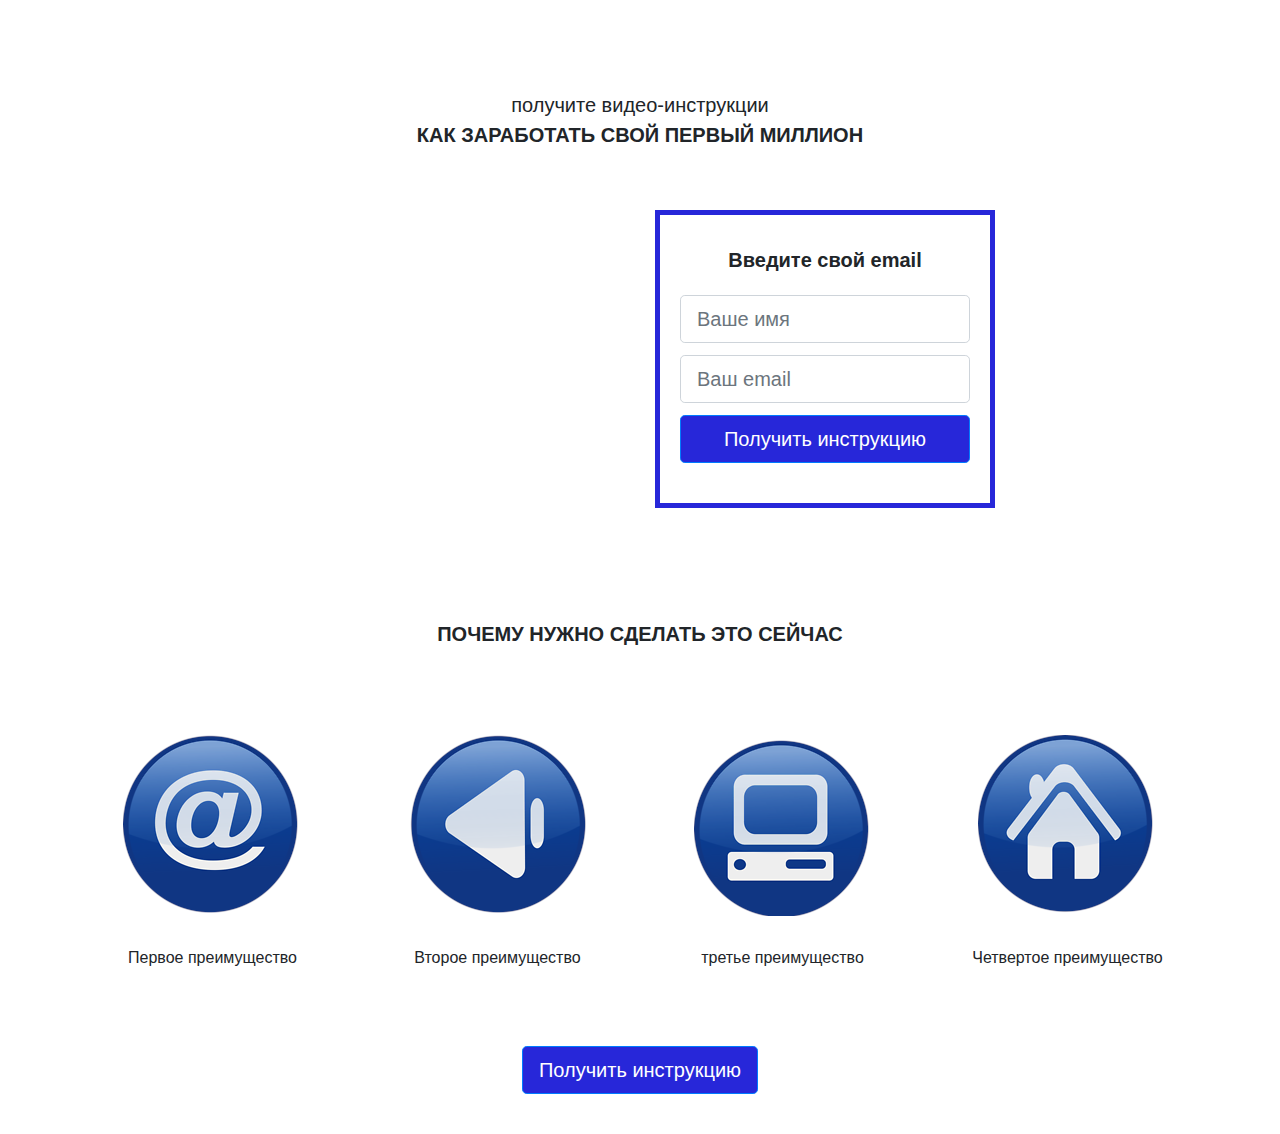
<file: lesson_12/index.html>
<!DOCTYPE html>
<html lang="en">
<head>
    <meta charset="UTF-8">
    <meta name="viewport" content="width=device-width, initial-scale=1.0">
    <meta http-equiv="X-UA-Compatible" content="ie=edge">
    <title>workout</title>
    <link rel="stylesheet" href="css/bootstrap.css">
    <link rel="stylesheet" href="css/style.css">
</head>
<body>
   <div class="section">
       <div class="container">
           <!-- первый row -->
           <div class="row">
               <div class="col-lg-6 mx-auto">
                <h1 class="header text-center">
                    <span>получите видео-инструкции</span>
                    <strong class="text-uppercase">Как заработать свой первый миллион</strong>
                </h1>
               </div>
           </div>
           <!-- второй row -->
          <div class="container">
            <div class="row">
                <div class="col-lg-6 col-lg-offset-1">
                    <div class="video"><iframe width="100%" height="315" src="https://www.youtube.com/embed/ayVLjyWqMCs" frameborder="0" allow="accelerometer; autoplay; encrypted-media; gyroscope; picture-in-picture" allowfullscreen></iframe></div>
                </div>
                <div class="col-lg-4">
                    <div class="form">
                        <p class="form-header text-center">Введите свой email</p>
                        <form action="#">
                            <input type="text" class="form-control form-control-lg" placeholder="Ваше имя">
                            <input type="text" class="form-control form-control-lg" placeholder="Ваш email">
                            <button class="btn btn-primary btn-lg btn-block form-btn">Получить инструкцию</button>
                        </form>
                    </div>
                </div>
                </div>
          </div>
       </div>
   </div>
   <div class="section">
       <div class="container">
           <!-- под заголовок секции row -->
       <div class="row">
            <div class="col-lg-12 col-xs-12 col-sm-12">
                <h2 class="section-header text-uppercase text-center">почему нужно сделать это сейчас</h2>
            </div>
        </div>
        <!-- блок с преимуществами -->
        <div class="feature text-center">
            <div class="row">
                 <div class="col-lg-3">
                     <div class="feature-box">
                         <img src="img/iconad.png" alt="1 преимущество">
                             <p>Первое преимущество</p>
                     </div>
                 </div>
                 <div class="col-lg-3">
                     <div class="feature-box">
                         <img src="img/iconarrowleft.png" alt="2 преимущество">
                             <p>Второе преимущество</p>
                     </div>
                 </div>
                 <div class="col-lg-3">
                     <div class="feature-box">
                         <img src="img/iconcomp.png" alt="3 преимущество">
                             <p>третье преимущество</p>
                     </div>
                 </div>
                 <div class="col-lg-3">
                     <div class="feature-box">
                         <img src="img/iconhome.png" alt="4 преимущество">
                             <p>Четвертое преимущество</p>
                     </div>
                 </div>
            </div>
        </div>
        <!-- кнопка получить инструкцию -->
        <button class="btn btn-primary btn-lg form-btn d-block mx-auto">Получить инструкцию</button>
       </div>
   </div>
</body>
</html>
</file>
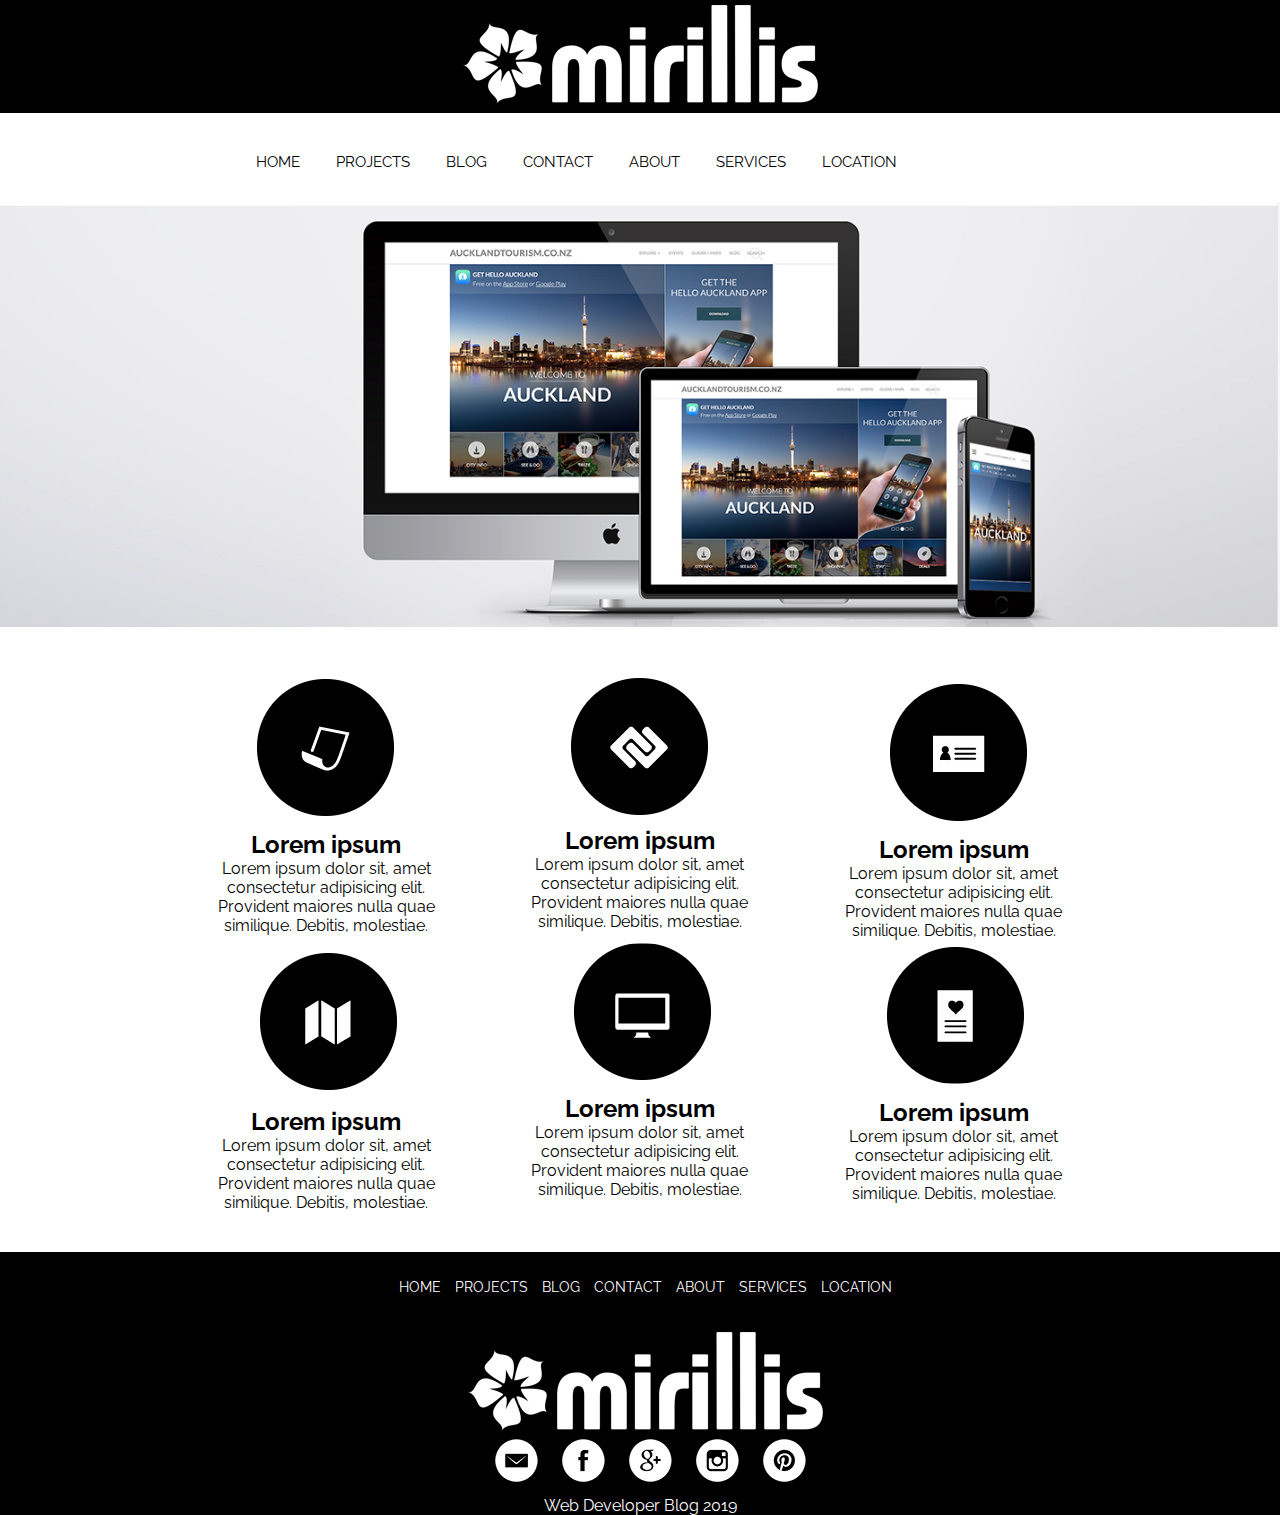
<file: mirallise/index.html>
<!DOCTYPE html>
<html lang="en">
<head>
    <meta charset="UTF-8">
    <meta name="viewport" content="width=device-width, initial-scale=1.0">
    <meta http-equiv="X-UA-Compatible" content="ie=edge">
    <title>Mirralise</title>
    <link rel="stylesheet" href="css/style.css">
    <link href="https://fonts.googleapis.com/css?family=Raleway&display=swap" rel="stylesheet"> 
</head>
<body>
    <header>
        <div class="logo">
            <a href="index.html"><img src="image/logo.png" class="graficlogo" alt="myLogo"></a>
        </div>
        <nav>
            <div class="topnav" id="myTopnav">
                <a href="index.html">HOME</a>
                <a href="projects.html">PROJECTS</a>
                <a href="blog.html">BLOG</a>
                <a href="contact.html">CONTACT</a>
                <a href="about.html">ABOUT</a>
                <a href="services.html">SERVICES</a>
                <a href="location.html">LOCATION</a>
                <a href="#" id="menu" class="icon">&#9776;</a>
            </div>
        </nav>
    </header>
    <main>
        <img src="image/web.jpg.png" alt="" class="mw-100">
        <div class="advantages-container">
            <div class="advantages">
                <div class="advantages-item">
                    <img src="image/1.png" alt="">
                    <h2>Lorem ipsum</h2>
                    <p>Lorem ipsum dolor sit, amet consectetur adipisicing elit. Provident maiores nulla quae similique. Debitis, molestiae.</p>
                </div>
                <div class="advantages-item">
                    <img src="image/2.png" alt="">
                    <h2>Lorem ipsum</h2>
                    <p>Lorem ipsum dolor sit, amet consectetur adipisicing elit. Provident maiores nulla quae similique. Debitis, molestiae.</p>
                </div>
                <div class="advantages-item">
                    <img src="image/3.png" alt="">
                    <h2>Lorem ipsum</h2>
                    <p>Lorem ipsum dolor sit, amet consectetur adipisicing elit. Provident maiores nulla quae similique. Debitis, molestiae.</p>
                </div>
                <div class="advantages-item">
                    <img src="image/4.png" alt="">
                    <h2>Lorem ipsum</h2>
                    <p>Lorem ipsum dolor sit, amet consectetur adipisicing elit. Provident maiores nulla quae similique. Debitis, molestiae.</p>
                </div>
                <div class="advantages-item">
                    <img src="image/5.png" alt="">
                    <h2>Lorem ipsum</h2>
                    <p>Lorem ipsum dolor sit, amet consectetur adipisicing elit. Provident maiores nulla quae similique. Debitis, molestiae.</p>
                </div>
                <div class="advantages-item">
                    <img src="image/6.png" alt="">
                    <h2>Lorem ipsum</h2>
                    <p>Lorem ipsum dolor sit, amet consectetur adipisicing elit. Provident maiores nulla quae similique. Debitis, molestiae.</p>
                </div>
            </div>
        </div>
    </main>
    <footer>
        <nav>
            <a href="index.html">HOME</a>
            <a href="projects.html">PROJECTS</a>
            <a href="blog.html">BLOG</a>
            <a href="contact.html">CONTACT</a>
            <a href="about.html">ABOUT</a>
            <a href="services.html">SERVICES</a>
            <a href="location.html">LOCATION</a>
        </nav>
        <div class="logo">
            <a href="index.html"><img class="graficlogo" src="image/logo.png" alt=""></a>
        </div>
        <div class="social">
            <a href="#"><img src="image/em.png" alt=""></a>
            <a href="#"><img src="image/face.png" alt=""></a>
            <a href="#"><img src="image/goo.png" alt=""></a>
            <a href="#"><img src="image/inst.png" alt=""></a>
            <a href="#"><img src="image/pint.png" alt=""></a>
        </div>
        <p>Web Developer Blog 2019</p>
    </footer>

    <script src="js/script.js"></script>
</body>
</html>
</file>
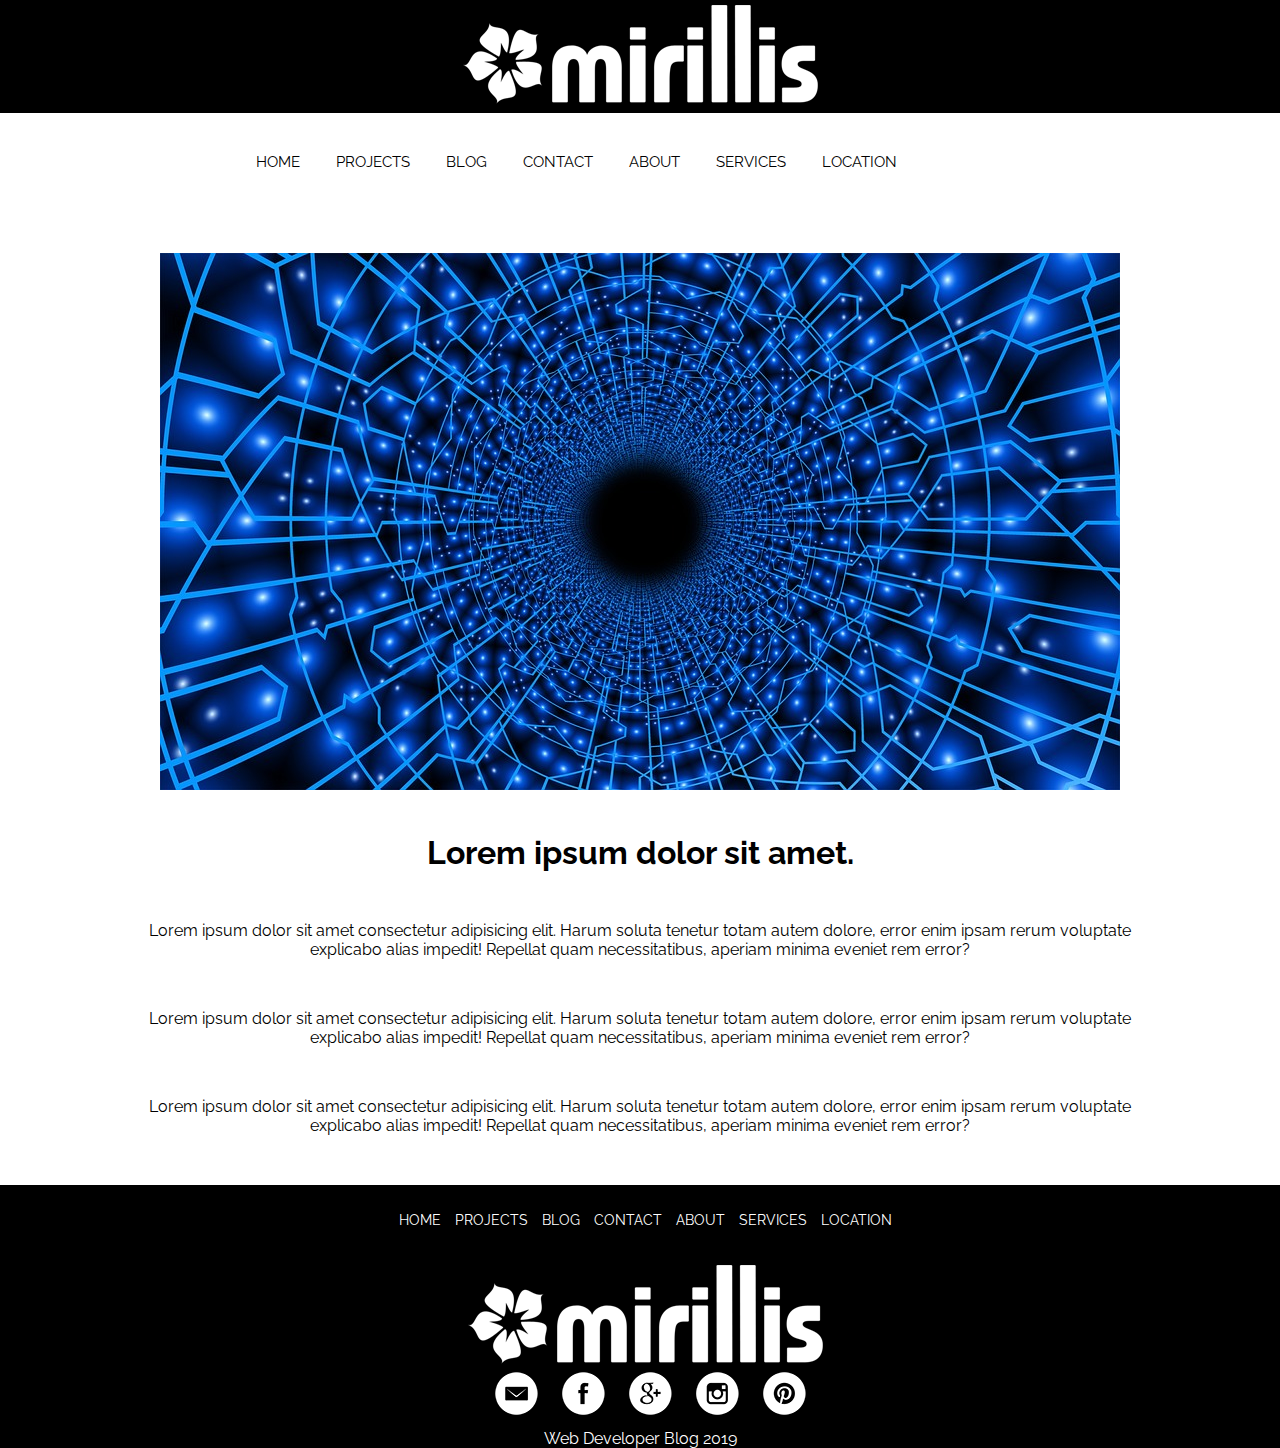
<file: mirallise/about.html>
<!DOCTYPE html>
<html lang="en">
<head>
    <meta charset="UTF-8">
    <meta name="viewport" content="width=device-width, initial-scale=1.0">
    <meta http-equiv="X-UA-Compatible" content="ie=edge">
    <title>Mirralise</title>
    <link rel="stylesheet" href="css/style.css">
    <link href="https://fonts.googleapis.com/css?family=Raleway&display=swap" rel="stylesheet"> 
</head>
<body>
    <header>
        <div class="logo">
            <a href="index.html"><img src="image/logo.png" class="graficlogo" alt="myLogo"></a>
        </div>
        <nav>
            <div class="topnav" id="myTopnav">
                <a href="index.html">HOME</a>
                <a href="projects.html">PROJECTS</a>
                <a href="blog.html">BLOG</a>
                <a href="contact.html">CONTACT</a>
                <a href="about.html">ABOUT</a>
                <a href="services.html">SERVICES</a>
                <a href="location.html">LOCATION</a>
                <a href="#" id="menu" class="icon">&#9776;</a>
            </div>
        </nav>
    </header>
    <main>
        <div class="about-container">
            <img src="image/digitaleye.jpg" alt="">
            <h1>Lorem ipsum dolor sit amet.</h1>
            <p>Lorem ipsum dolor sit amet consectetur adipisicing elit. Harum soluta tenetur totam autem dolore, error enim ipsam rerum voluptate explicabo alias impedit! Repellat quam necessitatibus, aperiam minima eveniet rem error?</p>
            <p>Lorem ipsum dolor sit amet consectetur adipisicing elit. Harum soluta tenetur totam autem dolore, error enim ipsam rerum voluptate explicabo alias impedit! Repellat quam necessitatibus, aperiam minima eveniet rem error?</p>
            <p>Lorem ipsum dolor sit amet consectetur adipisicing elit. Harum soluta tenetur totam autem dolore, error enim ipsam rerum voluptate explicabo alias impedit! Repellat quam necessitatibus, aperiam minima eveniet rem error?</p>
        </div>
    </main>
    <footer>
        <nav>
            <a href="index.html">HOME</a>
            <a href="projects.html">PROJECTS</a>
            <a href="blog.html">BLOG</a>
            <a href="contact.html">CONTACT</a>
            <a href="about.html">ABOUT</a>
            <a href="services.html">SERVICES</a>
            <a href="location.html">LOCATION</a>
        </nav>
        <div class="logo">
            <a href="index.html"><img class="graficlogo" src="image/logo.png" alt=""></a>
        </div>
        <div class="social">
            <a href="#"><img src="image/em.png" alt=""></a>
            <a href="#"><img src="image/face.png" alt=""></a>
            <a href="#"><img src="image/goo.png" alt=""></a>
            <a href="#"><img src="image/inst.png" alt=""></a>
            <a href="#"><img src="image/pint.png" alt=""></a>
        </div>
        <p>Web Developer Blog 2019</p>
    </footer>

    <script src="js/script.js"></script>
</body>
</html>
</file>
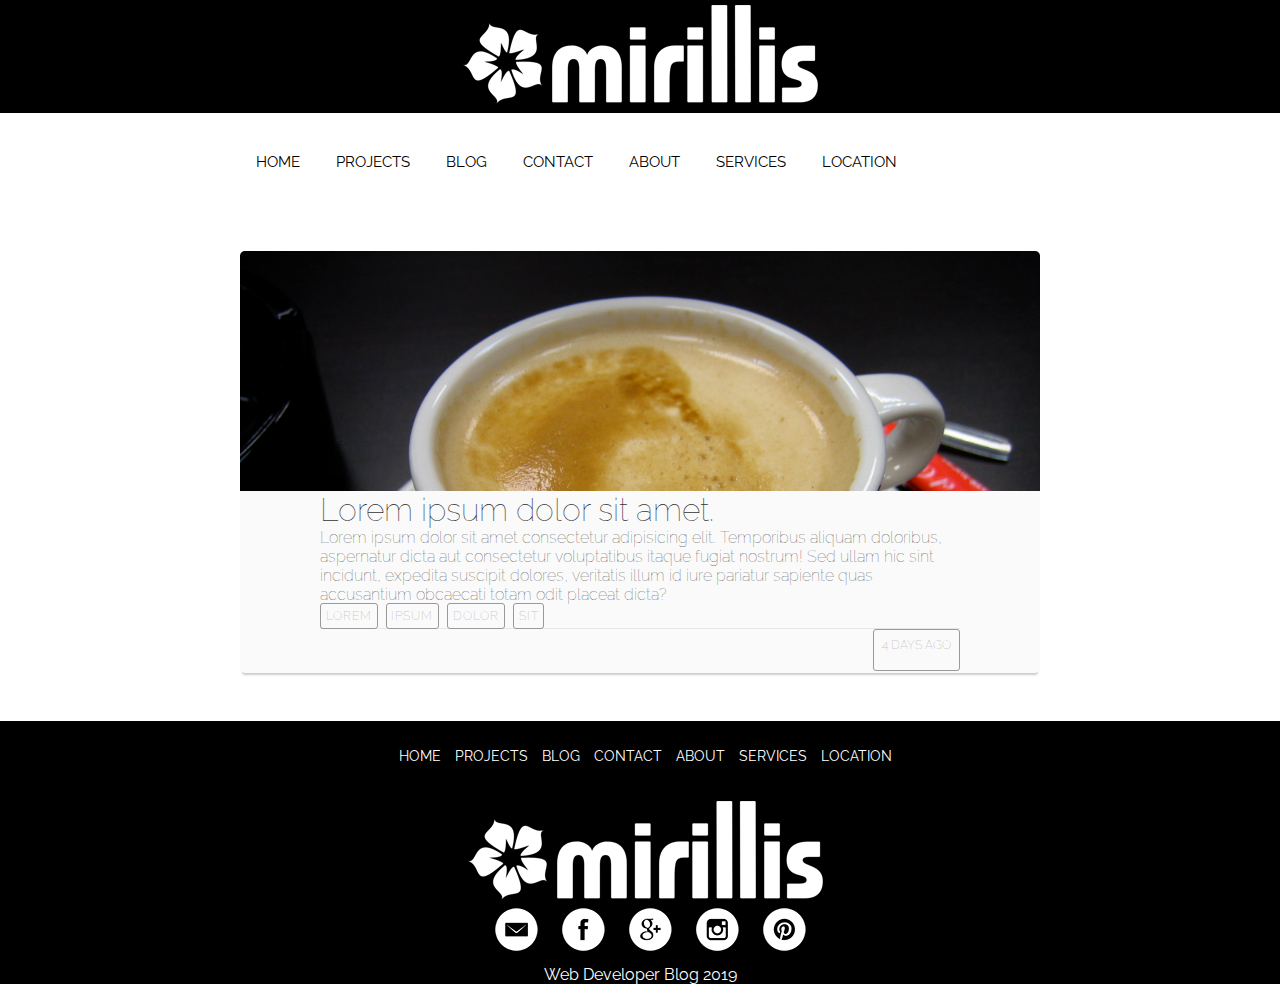
<file: mirallise/blog.html>
<!DOCTYPE html>
<html lang="en">
<head>
    <meta charset="UTF-8">
    <meta name="viewport" content="width=device-width, initial-scale=1.0">
    <meta http-equiv="X-UA-Compatible" content="ie=edge">
    <title>Mirralise</title>
    <link rel="stylesheet" href="css/style.css">
    <link href="https://fonts.googleapis.com/css?family=Raleway&display=swap" rel="stylesheet"> 
</head>
<body>
    <header>
        <div class="logo">
            <a href="index.html"><img src="image/logo.png" class="graficlogo" alt="myLogo"></a>
        </div>
        <nav>
            <div class="topnav" id="myTopnav">
                <a href="index.html">HOME</a>
                <a href="projects.html">PROJECTS</a>
                <a href="blog.html">BLOG</a>
                <a href="contact.html">CONTACT</a>
                <a href="about.html">ABOUT</a>
                <a href="services.html">SERVICES</a>
                <a href="location.html">LOCATION</a>
                <a href="#" id="menu" class="icon">&#9776;</a>
            </div>
        </nav>
    </header>
    <main>
        <div class="blog-container">
            <div class="blog-header">
                <div class="blog-cover">

                </div>
            </div>
            <div class="blog-body">
                <div class="blog-title">
                    <h1><a href="#">Lorem ipsum dolor sit amet.</a></h1>
                </div>
                <div class="blog-text">
                    <p>Lorem ipsum dolor sit amet consectetur adipisicing elit. Temporibus aliquam doloribus, aspernatur dicta aut consectetur voluptatibus itaque fugiat nostrum! Sed ullam hic sint incidunt, expedita suscipit dolores, veritatis illum id iure pariatur sapiente quas accusantium obcaecati totam odit placeat dicta?</p>
                </div>
                <div class="blog-tags">
                    <ul>
                        <li><a href="#">lorem</a></li>
                        <li><a href="#">ipsum</a></li>
                        <li><a href="#">dolor</a></li>
                        <li><a href="#">sit</a></li>
                    </ul>
                </div>
            </div>
            <div class="blog-footer">
                <ul>
                    <li class="published-date">4 days ago</li>
                </ul>
            </div>
        </div>
    </main>
    <footer>
        <nav>
            <a href="index.html">HOME</a>
            <a href="projects.html">PROJECTS</a>
            <a href="blog.html">BLOG</a>
            <a href="contact.html">CONTACT</a>
            <a href="about.html">ABOUT</a>
            <a href="services.html">SERVICES</a>
            <a href="location.html">LOCATION</a>
        </nav>
        <div class="logo">
            <a href="index.html"><img class="graficlogo" src="image/logo.png" alt=""></a>
        </div>
        <div class="social">
            <a href="#"><img src="image/em.png" alt=""></a>
            <a href="#"><img src="image/face.png" alt=""></a>
            <a href="#"><img src="image/goo.png" alt=""></a>
            <a href="#"><img src="image/inst.png" alt=""></a>
            <a href="#"><img src="image/pint.png" alt=""></a>
        </div>
        <p>Web Developer Blog 2019</p>
    </footer>

    <script src="js/script.js"></script>
</body>
</html>
</file>
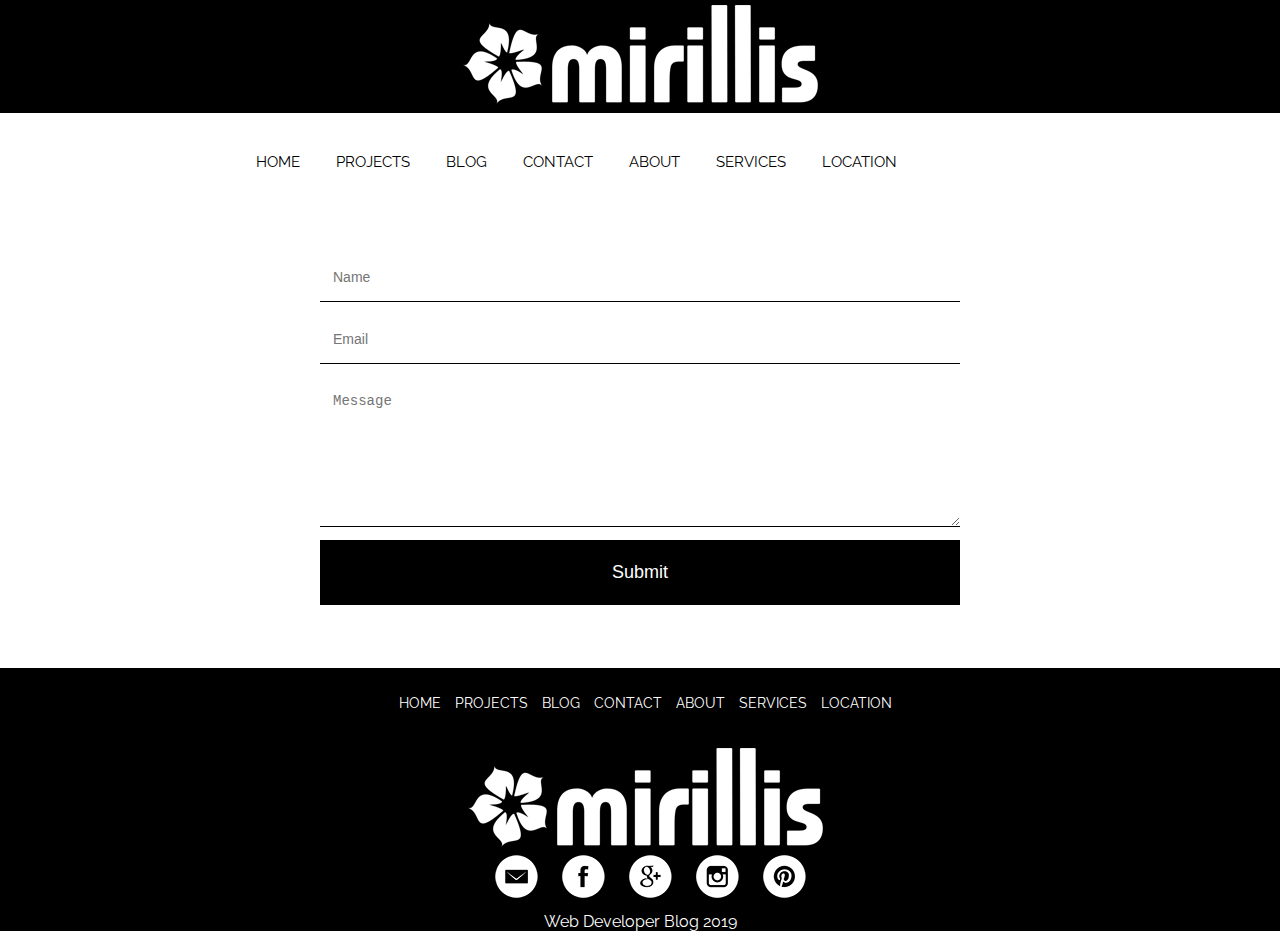
<file: mirallise/contact.html>
<!DOCTYPE html>
<html lang="en">
<head>
    <meta charset="UTF-8">
    <meta name="viewport" content="width=device-width, initial-scale=1.0">
    <meta http-equiv="X-UA-Compatible" content="ie=edge">
    <title>Mirralise</title>
    <link rel="stylesheet" href="css/style.css">
    <link href="https://fonts.googleapis.com/css?family=Raleway&display=swap" rel="stylesheet"> 
</head>
<body>
    <header>
        <div class="logo">
            <a href="index.html"><img src="image/logo.png" class="graficlogo" alt="myLogo"></a>
        </div>
        <nav>
            <div class="topnav" id="myTopnav">
                <a href="index.html">HOME</a>
                <a href="projects.html">PROJECTS</a>
                <a href="blog.html">BLOG</a>
                <a href="contact.html">CONTACT</a>
                <a href="about.html">ABOUT</a>
                <a href="services.html">SERVICES</a>
                <a href="location.html">LOCATION</a>
                <a href="#" id="menu" class="icon">&#9776;</a>
            </div>
        </nav>
    </header>
    <main>
        <form class="form">
            <p><input type="text" name="name" class="feedback-input" placeholder="Name" id="name"></p>
            <p><input type="email" name="email" class="feedback-input" placeholder="Email" id="email"></p>
            <p><textarea name="text" id="comment" placeholder="Message" class="feedback-input"></textarea></p>
            <input type="submit" value="Submit" class="button-submit">
            <div class="ease"></div>
        </form>
    </main>
    <footer>
        <nav>
            <a href="index.html">HOME</a>
            <a href="projects.html">PROJECTS</a>
            <a href="blog.html">BLOG</a>
            <a href="contact.html">CONTACT</a>
            <a href="about.html">ABOUT</a>
            <a href="services.html">SERVICES</a>
            <a href="location.html">LOCATION</a>
        </nav>
        <div class="logo">
            <a href="index.html"><img class="graficlogo" src="image/logo.png" alt=""></a>
        </div>
        <div class="social">
            <a href="#"><img src="image/em.png" alt=""></a>
            <a href="#"><img src="image/face.png" alt=""></a>
            <a href="#"><img src="image/goo.png" alt=""></a>
            <a href="#"><img src="image/inst.png" alt=""></a>
            <a href="#"><img src="image/pint.png" alt=""></a>
        </div>
        <p>Web Developer Blog 2019</p>
    </footer>

    <script src="js/script.js"></script>
</body>
</html>
</file>
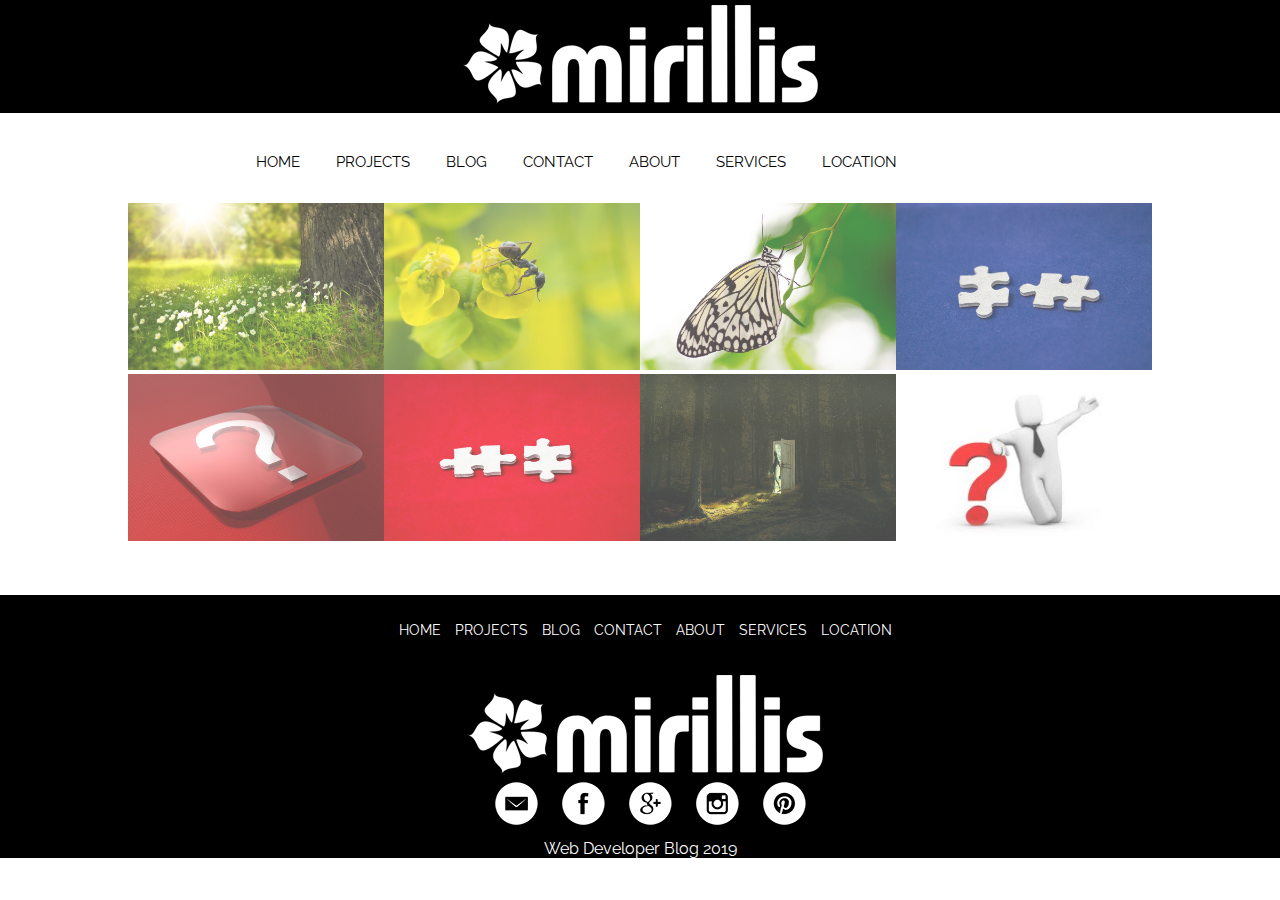
<file: mirallise/projects.html>
<!DOCTYPE html>
<html lang="en">
<head>
    <meta charset="UTF-8">
    <meta name="viewport" content="width=device-width, initial-scale=1.0">
    <meta http-equiv="X-UA-Compatible" content="ie=edge">
    <title>Mirralise</title>
    <link rel="stylesheet" href="css/style.css">
    <link href="https://fonts.googleapis.com/css?family=Raleway&display=swap" rel="stylesheet"> 
</head>
<body>
    <header>
        <div class="logo">
            <a href="index.html"><img src="image/logo.png" class="graficlogo" alt="myLogo"></a>
        </div>
        <nav>
            <div class="topnav" id="myTopnav">
                <a href="index.html">HOME</a>
                <a href="projects.html">PROJECTS</a>
                <a href="blog.html">BLOG</a>
                <a href="contact.html">CONTACT</a>
                <a href="about.html">ABOUT</a>
                <a href="services.html">SERVICES</a>
                <a href="location.html">LOCATION</a>
                <a href="#" id="menu" class="icon">&#9776;</a>
            </div>
        </nav>
    </header>
    <main class="project">
        <div class="gallery">
            <div class="photo-itm"><img src="image/for-projects/slide1.jpg" alt=""></div>
            <div class="photo-itm"><img src="image/for-projects/slide2.jpg" alt=""></div>
            <div class="photo-itm"><img src="image/for-projects/slide3.jpg" alt=""></div>
            <div class="photo-itm"><img src="image/for-projects/slide4.jpg" alt=""></div>
            <div class="photo-itm"><img src="image/for-projects/slide5.jpg" alt=""></div>
            <div class="photo-itm"><img src="image/for-projects/slide6.jpg" alt=""></div>
            <div class="photo-itm"><img src="image/for-projects/slide7.jpg" alt=""></div>
            <div class="photo-itm"><img src="image/for-projects/slide8.jpeg" alt=""></div>
        </div>
    </main>
    <footer>
        <nav>
            <a href="index.html">HOME</a>
            <a href="projects.html">PROJECTS</a>
            <a href="blog.html">BLOG</a>
            <a href="contact.html">CONTACT</a>
            <a href="about.html">ABOUT</a>
            <a href="services.html">SERVICES</a>
            <a href="location.html">LOCATION</a>
        </nav>
        <div class="logo">
            <a href="index.html"><img class="graficlogo" src="image/logo.png" alt=""></a>
        </div>
        <div class="social">
            <a href="#"><img src="image/em.png" alt=""></a>
            <a href="#"><img src="image/face.png" alt=""></a>
            <a href="#"><img src="image/goo.png" alt=""></a>
            <a href="#"><img src="image/inst.png" alt=""></a>
            <a href="#"><img src="image/pint.png" alt=""></a>
        </div>
        <p>Web Developer Blog 2019</p>
    </footer>

    <script src="js/script.js"></script>
</body>
</html>
</file>
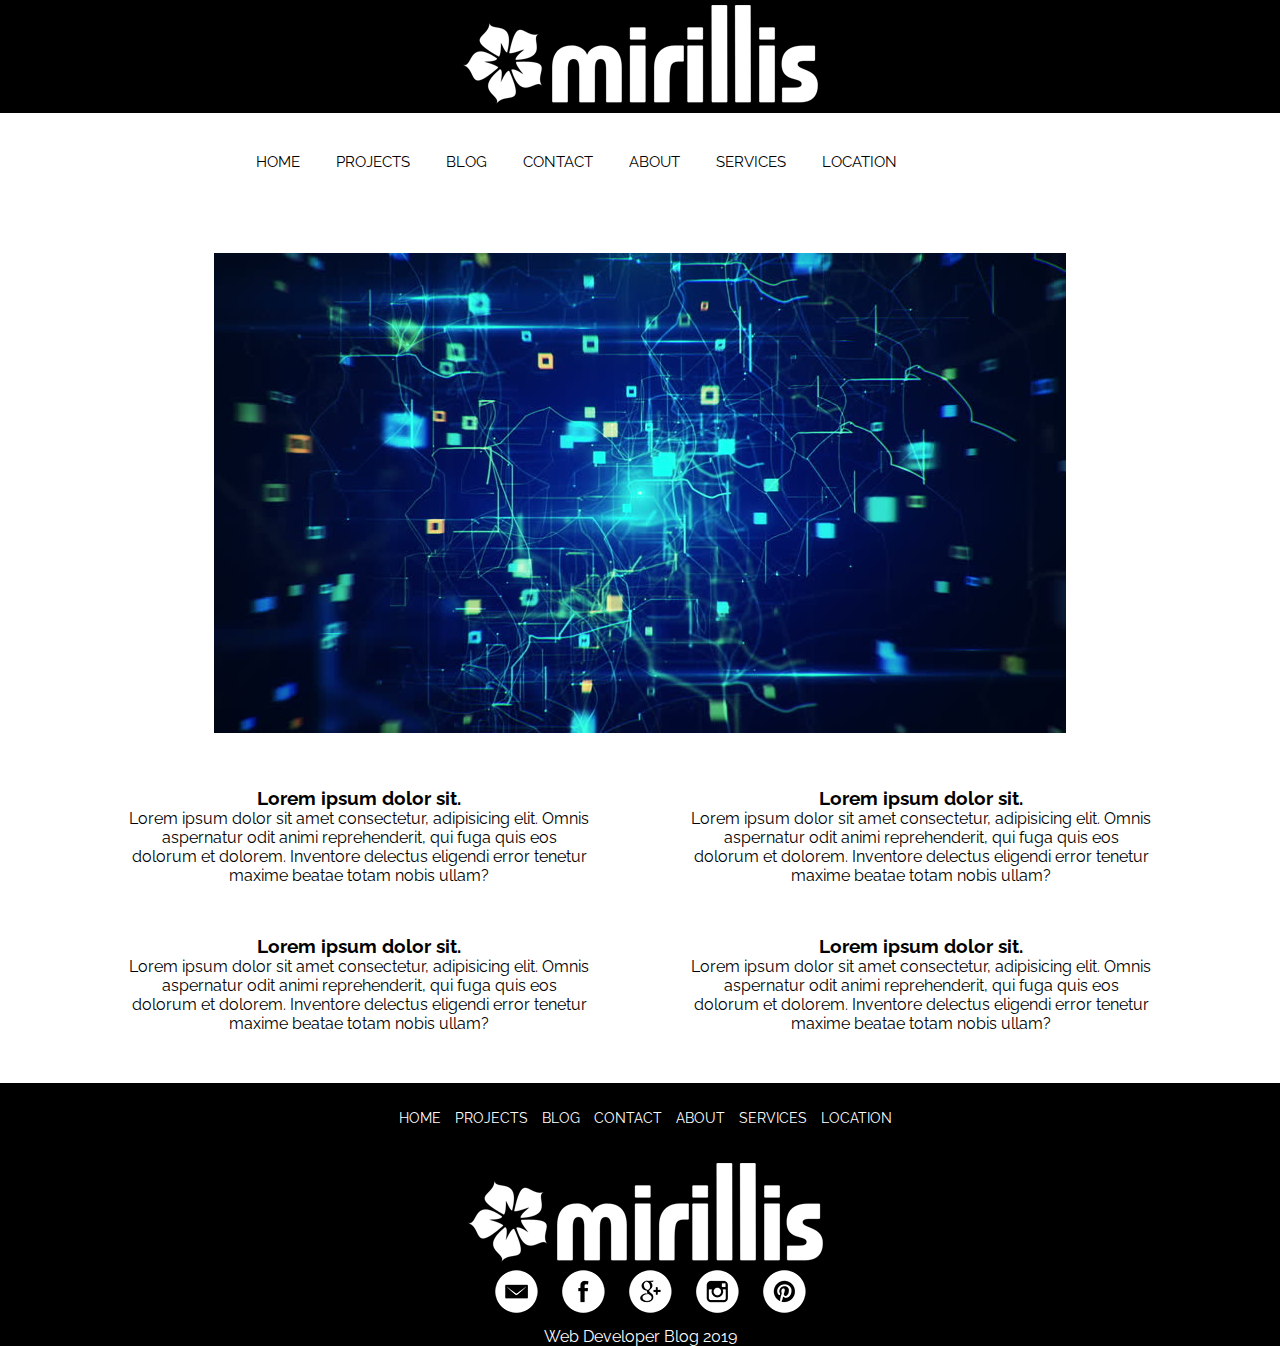
<file: mirallise/services.html>
<!DOCTYPE html>
<html lang="en">
<head>
    <meta charset="UTF-8">
    <meta name="viewport" content="width=device-width, initial-scale=1.0">
    <meta http-equiv="X-UA-Compatible" content="ie=edge">
    <title>Mirralise</title>
    <link rel="stylesheet" href="css/style.css">
    <link href="https://fonts.googleapis.com/css?family=Raleway&display=swap" rel="stylesheet"> 
</head>
<body>
    <header>
        <div class="logo">
            <a href="index.html"><img src="image/logo.png" class="graficlogo" alt="myLogo"></a>
        </div>
        <nav>
            <div class="topnav" id="myTopnav">
                <a href="index.html">HOME</a>
                <a href="projects.html">PROJECTS</a>
                <a href="blog.html">BLOG</a>
                <a href="contact.html">CONTACT</a>
                <a href="about.html">ABOUT</a>
                <a href="services.html">SERVICES</a>
                <a href="location.html">LOCATION</a>
                <a href="#" id="menu" class="icon">&#9776;</a>
            </div>
        </nav>
    </header>
    <main class="services">
        <img src="image/webway.jpg" alt="">
        <div class="services-container">
            <div class="services-container-block">
                <h3>Lorem ipsum dolor sit.</h3>
                <p>Lorem ipsum dolor sit amet consectetur, adipisicing elit. Omnis aspernatur odit animi reprehenderit, qui fuga quis eos dolorum et dolorem. Inventore delectus eligendi error tenetur maxime beatae totam nobis ullam?</p>
            </div>
            <div class="services-container-block">
                <h3>Lorem ipsum dolor sit.</h3>
                <p>Lorem ipsum dolor sit amet consectetur, adipisicing elit. Omnis aspernatur odit animi reprehenderit, qui fuga quis eos dolorum et dolorem. Inventore delectus eligendi error tenetur maxime beatae totam nobis ullam?</p>
            </div>
            <div class="services-container-block">
                    <h3>Lorem ipsum dolor sit.</h3>
                    <p>Lorem ipsum dolor sit amet consectetur, adipisicing elit. Omnis aspernatur odit animi reprehenderit, qui fuga quis eos dolorum et dolorem. Inventore delectus eligendi error tenetur maxime beatae totam nobis ullam?</p>
            </div>
            <div class="services-container-block">
                    <h3>Lorem ipsum dolor sit.</h3>
                    <p>Lorem ipsum dolor sit amet consectetur, adipisicing elit. Omnis aspernatur odit animi reprehenderit, qui fuga quis eos dolorum et dolorem. Inventore delectus eligendi error tenetur maxime beatae totam nobis ullam?</p>
            </div>
        </div>
    </main>
    <footer>
        <nav>
            <a href="index.html">HOME</a>
            <a href="projects.html">PROJECTS</a>
            <a href="blog.html">BLOG</a>
            <a href="contact.html">CONTACT</a>
            <a href="about.html">ABOUT</a>
            <a href="services.html">SERVICES</a>
            <a href="location.html">LOCATION</a>
        </nav>
        <div class="logo">
            <a href="index.html"><img class="graficlogo" src="image/logo.png" alt=""></a>
        </div>
        <div class="social">
            <a href="#"><img src="image/em.png" alt=""></a>
            <a href="#"><img src="image/face.png" alt=""></a>
            <a href="#"><img src="image/goo.png" alt=""></a>
            <a href="#"><img src="image/inst.png" alt=""></a>
            <a href="#"><img src="image/pint.png" alt=""></a>
        </div>
        <p>Web Developer Blog 2019</p>
    </footer>

    <script src="js/script.js"></script>
</body>
</html>
</file>
<file: lesson_12/css/style.css>
.header{
    font-size: 20px;
    line-height: 1.5;
    margin: 60px auto;
}
.header span{
    display: block;
}
.section{
    padding: 30px 0;
}
.form{
    border: 5px solid #2727d9;
    padding: 30px 20px;
}
.form-header, .section-header{
    font-size: 20px;
    font-weight: 900;
    margin-bottom: 20px;
}
.form-btn{
    margin: 10px auto;
    background-color: #2727d9;
}
.form input{
    margin-bottom: 12px;
}
.feature{
    margin: 60px auto;
}
.feature p{
    margin-top: 20px;
}
.video{
    margin-bottom: 30px;
}
</file>
<file: mirallise/css/style.css>
* {
    margin: 0;
    padding: 0;
}
a {
    text-decoration: none;
}
li {
    text-decoration: none;
    list-style: none;
}
body {
    font-family: 'Raleway', sans-serif;
}
.logo {
    background: #000;
    width: 100%;
    display: flex;
    justify-content: center;
}
.graficlogo { 
    padding: 5px;
    max-width: 100%;
    box-sizing: border-box;
}
nav {
    margin: auto;
    width: 800px;
    height: 50px;
}
.topnav {
    background: #fff;
    font-size: 14px;
    margin-top: 40px;
}
.topnav a {
    color: #000;
    text-align: center;
    padding: 14px 16px;
    font-size: 15px;
}
.topnav a:hover {
    border-bottom: 2px solid #000;
}
.topnav .icon{
    display: none;
}
.mw-100{
    max-width: 100%;
}
.advantages-container{
    display: flex;
    justify-content: center;
}
.advantages{
    padding-top: 40px;
    padding-bottom: 40px;
    width: 70%;
    display: flex;
    justify-content: space-between;
    text-align: center;
    flex-wrap: wrap;
}
.advantages-item{
    width: 30%;
}
footer{
    width: 100%;
    height: auto;
    background: #000;
    margin: 0 auto;
    text-align: center;
    padding-top: 25px;
}
footer p{
    color: #fff;
}
footer a{
    color: #fff;
    font-size: 14px;
    margin-left: 10px;
}
footer nav a:hover{
    border-bottom: 1px solid #fff;
}
.social img{
    margin-left: 10px;
    margin-bottom: 10px;
}
.social img:hover{
    background: #494949;
    border-radius: 50%;
}
.gallery img{
    width: 271px;
    height: 167px;
}
.gallery{
    width: 80%;
    margin: auto;
    display: flex;
    flex-wrap: wrap;
    margin-bottom: 50px;
}
.photo-itm{
    width: 25%;
}
.photo-itm img{
    box-sizing: border-box;
    max-width: 100%;
    opacity: 0.7;
}
.photo-itm img:hover{
    opacity: 1;
}
.blog-container{
    background: #fafafa;
    border-radius: 5px;
    box-shadow: rgba(0, 0, 0, 0.2)0 4px 2px -2px;
    font-weight: 100;
    margin: 48px auto;
    width: 50rem;
}
.blog-container a:hover{
    border-color: #ff4d4d;
    color: #ff4d4d;
}
.blog-cover{
    background: url(../image/Cafeconleche.jpg);
    background-size: cover;
    border-radius: 5px 5px 0 0;
    height: 15rem;
    box-shadow: inset rgba(0, 0, 0, 0.2)0 64px 64px 16px;
}
.blog-body{
    margin: 0 auto;
    width: 80%;
}
.blog-title h1 a{
    color: #333;
    font-weight: 100;
}
.blog-text p{
    color: #4d4d4d;
}
.blog-tags ul{
    display: flex;
    flex-direction: row;
    flex-wrap: wrap;
    list-style: none;
    padding-left: 0;
}
.blog-tags li + li{
    margin-left: 0.5rem;
}
.blog-tags a{
    border: 1px solid #999999;
    border-radius: 3px;
    color: #999999;
    font-size: 0.75rem;
    height: 1.5rem;
    line-height: 1.5rem;
    letter-spacing: 1px;
    padding: 0.3rem;
    text-align: center;
    text-transform: uppercase;
    white-space: nowrap;
    width: 5rem;
}
.blog-footer{
    border-top: 1px solid #e6e6e6;
    margin: 0 auto;
    padding-bottom: .125rem;
    width: 80%;
}
.blog-footer ul{
    list-style: none;
    display: flex;
    flex:row wrap;
    justify-content: flex-end;
    padding-left: 0;
}
.blog-footer li{
    color: #999999;
    font-size: 0.75rem;
    height: 1.5rem;
    text-align: center;
    text-transform: uppercase;
    position: relative;
    white-space: nowrap;
}
.published-date{
    border: 1px solid #999999;
    border-radius: 3px;
    padding: 0.5rem;
}
#map{
    width: 100%;
    height: 400px;
}
.form{
    width: 50%;
    margin: 50px auto;
}
.feedback-input{
    color: #000;
    font-weight: 300;
    font-size: 14px;
    line-height: 22px;
    background: #fff;
    padding: 13px;
    margin-bottom: 13px;
    width: 100%;
    -webkit-box-sizing: border-box;
    -moz-box-sizing: border-box;
    box-sizing: border-box;
    border: 0px solid transparent;
    border-bottom: 1px solid #000; 
}
textarea{
    width: 100%;
    height: 150px;
    resize: vertical;
}
.button-submit{
    float: left;
    width: 100%;
    border: 0px solid transparent;
    cursor: pointer;
    background: #000;
    color: #fff;
    font-size: 18px;
    padding-top: 22px;
    padding-bottom: 22px;
    transition: all 0.3s;
    margin-top: -4px;
    font-weight: 300;
}
.button-submit:hover{
    background: #fff;
    color: #000;
    border:1px solid #000;
}
.ease{
    width: 0;
    height: 74px;
    background: #fbfbfb;
    transition: 0.3s ease;
}
.about-container{
    width: 80%;
    margin: 50px auto;
    text-align: center;
}
.about-container img{
    max-width: 100%;
}
.about-container p{
    margin-top: 50px;
}
.about-container h1{
    margin-top: 40px;
}
.services{
    width: 80%;
    margin: 50px auto;
    text-align: center;
}
.services img{
    max-width: 100%;
}
.services-container{
    margin-top: 50px;
    display: grid;
    grid-template-columns: auto auto;
    grid-gap: 50px 100px;
}


@media screen and (max-width: 768px){
    .topnav a:not(:first-child){
        display: none;
    }
    .topnav a.icon{
        float: right;
        margin-top: -17px;
        display: block;
        color: #000;
    }
    nav{
        width: 100%;
    }
    .topnav.responsive{
        position: relative;
    }
    .topnav.responsive a.icon{
        position: absolute;
        right: 0;
        top: 0;
    }
    .topnav.responsive a{
        float: none;
        display: block;
        text-align: left;
    }
    .advantages-item{
        width: 45%;
    }
    .photo-itm{
        width: 45%;
        margin-left: 10px;
    }
    .blog-container{
        width: 28rem;
    }

}
@media screen and (max-width: 420px){
    .advantages{
        flex-direction: column;
    }
    .advantages-item{
        width: 100%;
    }
    .project{
        display: flex;
        justify-content: center;
        align-items: center;
    }
    .gallery{
        width: auto;
        margin: auto;
    }
    .photo-itm{
        width: 70%;
        margin: 0 auto;
    }
    .blog-container{
        width: 20rem;
    }
    .services-container{
        grid-template-columns: auto;
    }
}
</file>
